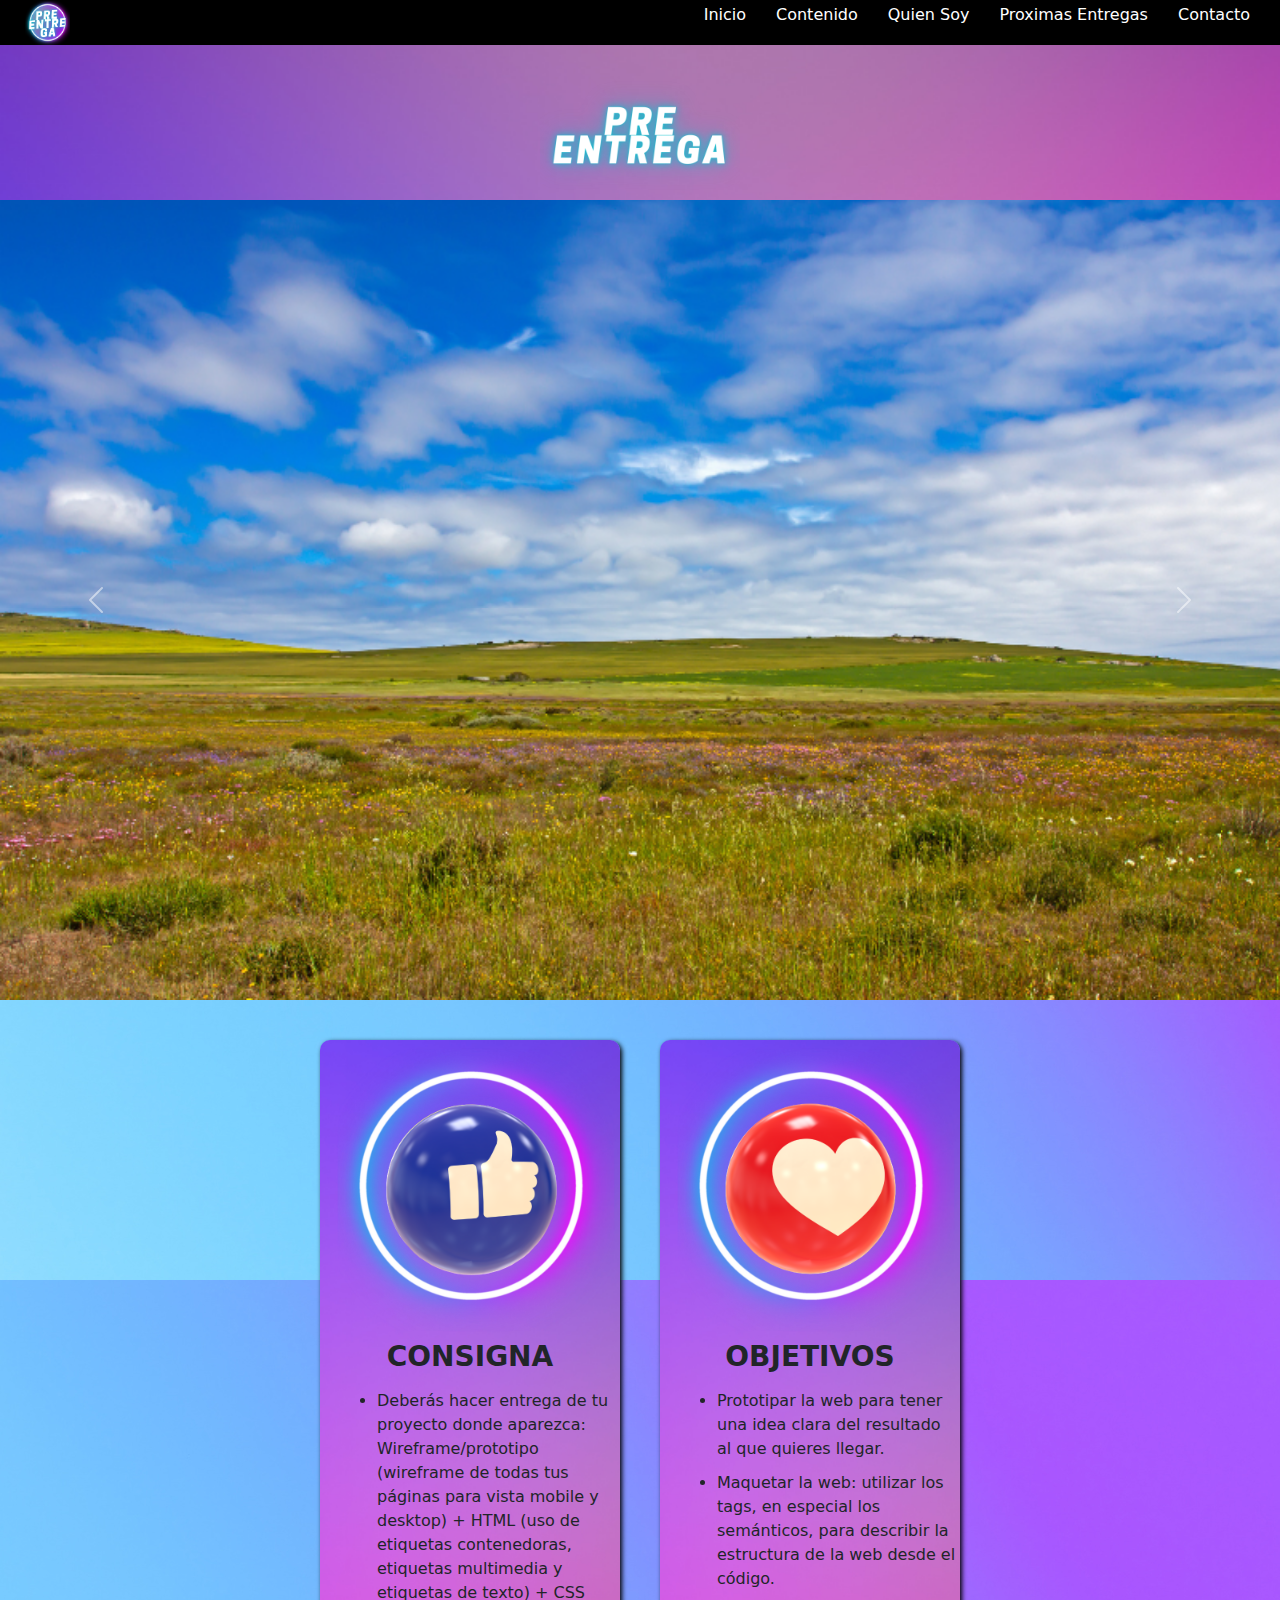
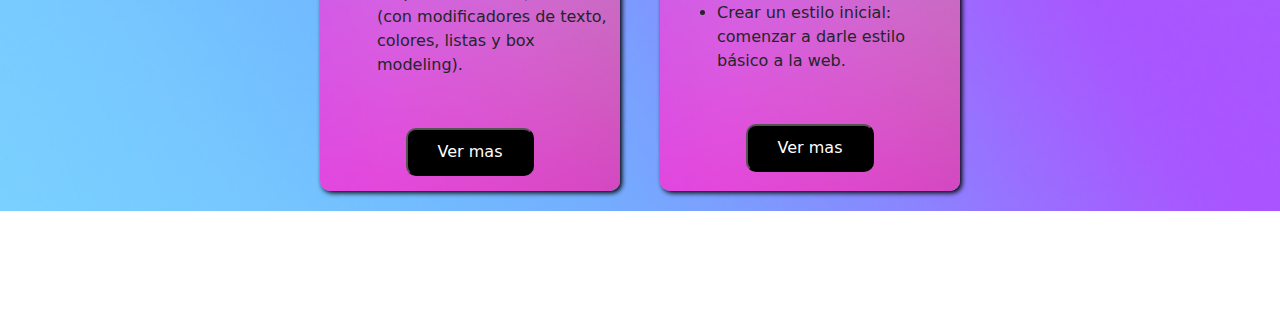
<file: index.html>
<!DOCTYPE html>
<html lang="en">
<head>
    <meta charset="UTF-8">
    <meta http-equiv="X-UA-Compatible" content="IE=edge">
    <meta name="viewport" content="width=device-width, initial-scale=1.0">
    <title>PreEntrega</title>
    <link rel="stylesheet" href="./assets/css/style.css">
    <link href="https://cdn.jsdelivr.net/npm/bootstrap@5.2.2/dist/css/bootstrap.min.css" rel="stylesheet"> 
    <link rel="preconnect" href="https://fonts.googleapis.com"> 
    <link rel="preconnect" href="https://fonts.gstatic.com" crossorigin> 
    <link href="https://fonts.googleapis.com/css2?family=Roboto:wght@100;300;400;500;700;900&display=swap" rel="stylesheet">
</head>
<body>
    <nav>
        <div class="logo">
            <a href="./index.html"><img src="./assets/css/img/logo.png" alt="logo"></a>
        </div>
        <ul>
            <li><a href="./index.html">Inicio</a></li>
            <li><a href="./pages/contenido.html">Contenido</a></li>
            <li><a href="./pages/quiensoy.html">Quien Soy</a></li>
            <li><a href="./pages/proximasentregas.html">Proximas Entregas</a></li>
            <li><a href="./pages/contacto.html">Contacto</a></li>
        </ul>
    </nav>
    <header>
        <div class="header__inicio">
            <img src="./assets/css/img/titulo-header.png" alt="titulo-header">
        </div>
    </header>
    <main>
    <div id="carouselExampleControls" class="carousel slide" data-bs-ride="carousel">
        <div class="carousel-inner">
          <div class="carousel-item active">
            <img src="./assets/css/img/3.png" class="d-block w-100" alt="...">
          </div>
          <div class="carousel-item">
            <img src="./assets/css/img/1.png" class="d-block w-100" alt="...">
          </div>
          <div class="carousel-item">
            <img src="./assets/css/img/2.png" class="d-block w-100" alt="...">
          </div>
        </div>
        <button class="carousel-control-prev" type="button" data-bs-target="#carouselExampleControls" data-bs-slide="prev">
          <span class="carousel-control-prev-icon" aria-hidden="true"></span>
          <span class="visually-hidden">Previous</span>
        </button>
        <button class="carousel-control-next" type="button" data-bs-target="#carouselExampleControls" data-bs-slide="next">
          <span class="carousel-control-next-icon" aria-hidden="true"></span>
          <span class="visually-hidden">Next</span>
        </button>
      </div>
        <section class="tarjetas">
            <div class="tarjeta">
                <img class="tarjeta__img__inicio" src="./assets/css/img/emoji5-tarjeta.png" alt="emoji1">
                <h3 class="tarjeta__titulo__inicio">Consigna</h3>
                <div class="tarjeta__cont">
                    <ul> 
                        <li>Deberás hacer entrega de tu proyecto donde aparezca: Wireframe/prototipo (wireframe de todas tus páginas para vista mobile y desktop) + HTML (uso de etiquetas contenedoras, etiquetas multimedia y etiquetas de texto) + CSS (con modificadores de texto, colores, listas y box modeling).</li>
                    </ul>
                </div>
                <a href="./pages/contenido.html"><button class="tarjeta__boton">Ver mas</button></a>
            </div>
            <div class="tarjeta">
                <img class="tarjeta__img__inicio" src="./assets/css/img/emoji4-tarjeta.png" alt="emoji2">
                <h3 class="tarjeta__titulo__inicio">Objetivos</h3>
                <div class="tarjeta__cont">
                    <ul> 
                        <li>Prototipar la web para tener una idea clara del resultado al que quieres llegar.</li> 
                        <li>Maquetar la web: utilizar los tags, en especial los semánticos, para describir la estructura de la web desde el código.</li>
                        <li>Crear un estilo inicial: comenzar a darle estilo básico a la web.</li>
                    </ul>
                </div>
                <a href="./pages/contenido.html"><button class="tarjeta__boton">Ver mas</button></a>
            </div>
        </section>
    </main>
    <footer>
        <div>
            <a href="https://www.instagram.com/" target="_blank"><img src="./assets/css/img/redes/instagram-logo.png" alt="instagram"></a>
            <a href="https://ar.linkedin.com/" target="_blank"><img src="./assets/css/img/redes/linkedln-logo.png" alt="linkedin"></a>
            <a href="https://www.twitter.com/" target="_blank"><img src="./assets/css/img/redes/twitter-logo.png" alt="twitter"></a>
        </div>
    </footer>
    <script src="https://cdn.jsdelivr.net/npm/bootstrap@5.2.2/dist/js/bootstrap.bundle.min.js" integrity="sha384-OERcA2EqjJCMA+/3y+gxIOqMEjwtxJY7qPCqsdltbNJuaOe923+mo//f6V8Qbsw3" crossorigin="anonymous"></script>
</body>
</html>
</file>
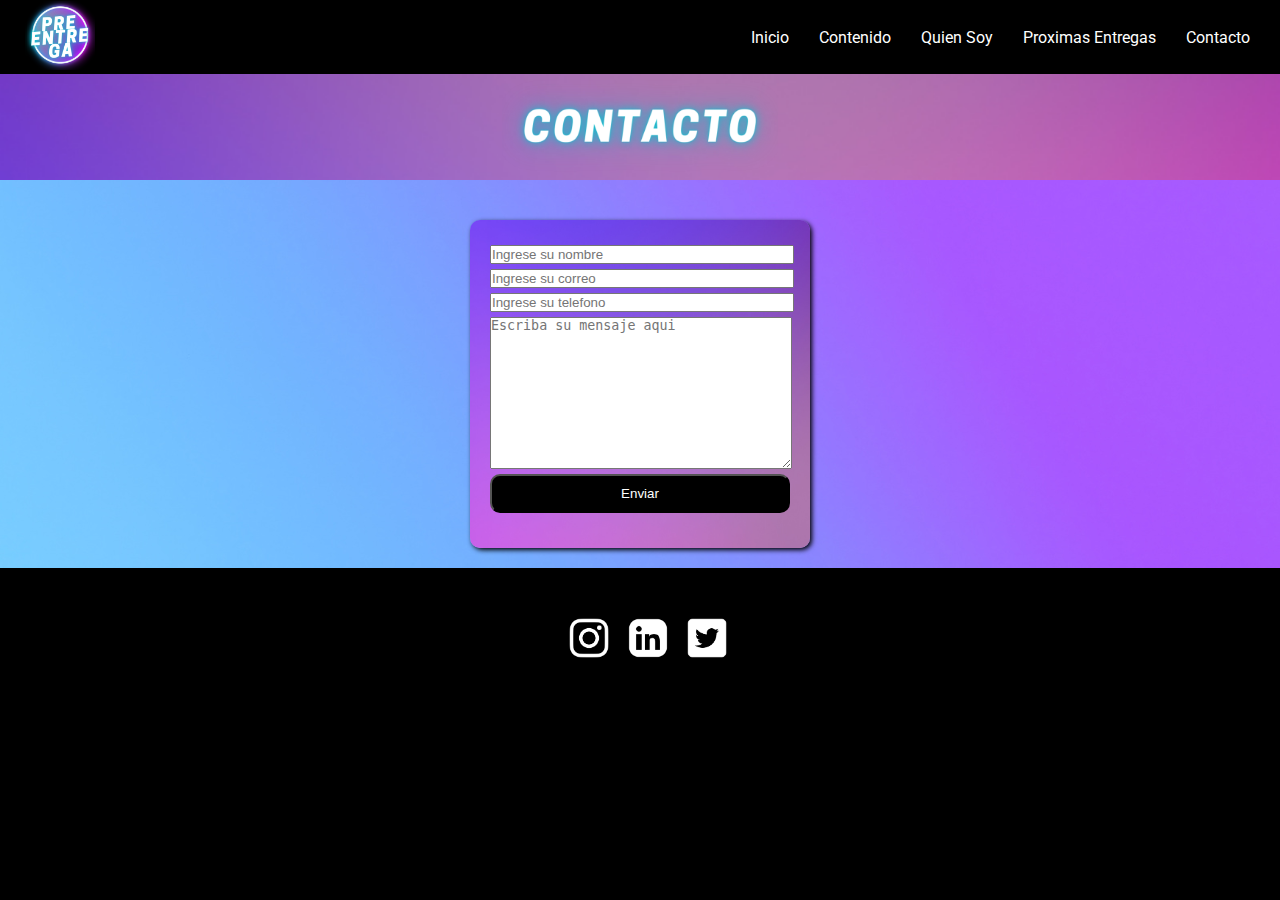
<file: pages/contacto.html>
<!DOCTYPE html>
<html lang="en">
<head>
    <meta charset="UTF-8">
    <meta http-equiv="X-UA-Compatible" content="IE=edge">
    <meta name="viewport" content="width=device-width, initial-scale=1.0">
    <title>PreEntrega</title>
    <link rel="stylesheet" href="../assets/css/style.css">
    <link rel="shortcut icon" href="../assets/css/img/faviconlogo.png">
    <link rel="preconnect" href="https://fonts.googleapis.com"> 
    <link rel="preconnect" href="https://fonts.gstatic.com" crossorigin> 
    <link href="https://fonts.googleapis.com/css2?family=Roboto:wght@100;300;400;500;700;900&display=swap" rel="stylesheet">
</head>
<body>
    <nav>
        <div class="logo">
            <a href="../index.html"><img src="../assets/css/img/logo.png" alt="logo"></a>
        </div>
        <ul>
            <li><a href="../index.html">Inicio</a></li>
            <li><a href="./contenido.html">Contenido</a></li>
            <li><a href="./quiensoy.html">Quien Soy</a></li>
            <li><a href="./proximasentregas.html">Proximas Entregas</a></li>
            <li><a href="./contacto.html">Contacto</a></li>
        </ul>
    </nav>
    <header>
        <div class="header__pages">
            <img class="header__titulo__proximas" src="../assets/css/img/titulo-header-contacto.png" alt="titulo-header">
        </div>
    </header>
    <main>
        <section class="tarjetas">
            <form action="" method="get">
                <input type="text" name="nombre" placeholder="Ingrese su nombre">
                <input type="text" name="correo" placeholder="Ingrese su correo">
                <input type="text" name="telefono" placeholder="Ingrese su telefono">
                <textarea name="mensaje" id="" cols="30" rows="10" placeholder="Escriba su mensaje aqui"></textarea>
                <input type="button" value="Enviar" class="tarjeta__boton">
            </form>
        </section>
    </main>
    <footer>
        <div>
            <a href="https://www.instagram.com/" target="_blank"><img src="../assets/css/img/redes/instagram-logo.png" alt="instagram"></a>
            <a href="https://ar.linkedin.com/" target="_blank"><img src="../assets/css/img/redes/linkedln-logo.png" alt="linkedin"></a>
            <a href="https://www.twitter.com/" target="_blank"><img src="../assets/css/img/redes/twitter-logo.png" alt="twitter"></a>
        </div>
    </footer>
</body>
</html>
</file>
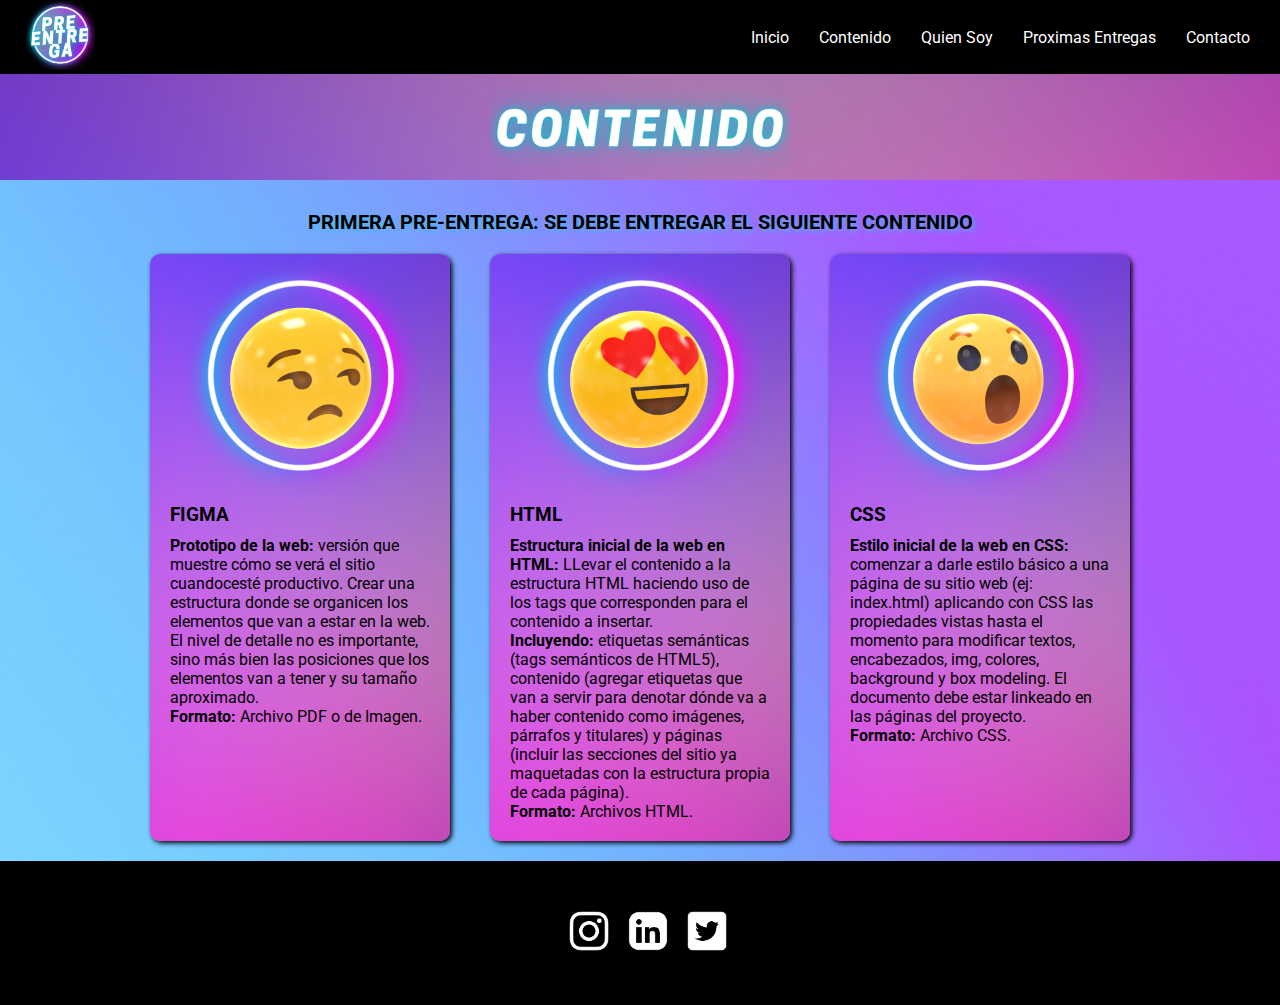
<file: pages/contenido.html>
<!DOCTYPE html>
<html lang="en">
<head>
    <meta charset="UTF-8">
    <meta http-equiv="X-UA-Compatible" content="IE=edge">
    <meta name="viewport" content="width=device-width, initial-scale=1.0">
    <title>PreEntrega</title>
    <link rel="stylesheet" href="../assets/css/style.css">
    <link rel="shortcut icon" href="../assets/css/img/faviconlogo.png">
    <link rel="preconnect" href="https://fonts.googleapis.com"> 
    <link rel="preconnect" href="https://fonts.gstatic.com" crossorigin> 
    <link href="https://fonts.googleapis.com/css2?family=Roboto:wght@100;300;400;500;700;900&display=swap" rel="stylesheet">
</head>
<body>
    <nav>
        <div class="logo">
            <a href="../index.html"><img src="../assets/css/img/logo.png" alt="logo"></a>
        </div>
        <ul>
            <li><a href="../index.html">Inicio</a></li>
            <li><a href="./contenido.html">Contenido</a></li>
            <li><a href="./quiensoy.html">Quien Soy</a></li>
            <li><a href="./proximasentregas.html">Proximas Entregas</a></li>
            <li><a href="./contacto.html">Contacto</a></li>
        </ul>
    </nav>
    <header>
        <div class="header__pages">
            <img src="../assets/css/img/titulo-header-contenido.png" alt="titulo-header">
        </div>
    </header>
    <main>
        <h1 class="titulo__pages">Primera pre-entrega: Se debe entregar el siguiente contenido</h1>
        <section class="tarjetas">
            <div class="tarjeta">
                <img class="tarjeta__img__contenido" src="../assets/css/img/emoji3-tarjeta.png" alt="emoji1">
                <div class="tarjeta__cont__contenido">
                    <h3>FIGMA</h3>
                    <p><b>Prototipo de la web:</b> versión que muestre cómo se verá el sitio cuandocesté productivo. Crear una estructura donde se organicen los elementos que van a estar en la web. El nivel de detalle no es importante, sino más bien las posiciones que los elementos van a tener y su tamaño aproximado.</p>
                    <p><b>Formato:</b> Archivo PDF o de Imagen.</p>
                </div>
            </div>
             <div class="tarjeta">
                <img class="tarjeta__img__contenido" src="../assets/css/img/emoji2-tarjeta.png" alt="emoji1">
                <div class="tarjeta__cont__contenido">
                    <h3>HTML</h3> 
                    <p><b>Estructura inicial de la web en HTML:</b> LLevar el contenido a la estructura HTML haciendo uso de los tags que corresponden para el contenido a insertar.</p>
                    <p><b>Incluyendo:</b> etiquetas semánticas (tags semánticos de HTML5), contenido (agregar etiquetas que van a servir para denotar dónde va a haber contenido como imágenes, párrafos y titulares) y páginas (incluir las secciones del sitio ya maquetadas con la estructura propia de cada página).</p> 
                    <p><b>Formato:</b> Archivos HTML.</p>                                   
                </div>
            </div>
            <div class="tarjeta">
                <img class="tarjeta__img__contenido" src="../assets/css/img/emoji1-tarjeta.png" alt="emoji1">
                <div class="tarjeta__cont__contenido">
                    <h3>CSS</h3>        
                    <p><b>Estilo inicial de la web en CSS:</b> comenzar a darle estilo básico a una página de su sitio web (ej: index.html) aplicando con CSS las propiedades vistas hasta el momento para modificar textos, encabezados, img, colores, background y box modeling. El documento debe estar linkeado en las páginas del proyecto.</p>
                    <p><b>Formato:</b> Archivo CSS.</p>
                </div>
            </div>
        </section>        
    </main>
    <footer>
        <div>
            <a href="https://www.instagram.com/" target="_blank"><img src="../assets/css/img/redes/instagram-logo.png" alt="instagram"></a>
            <a href="https://ar.linkedin.com/" target="_blank"><img src="../assets/css/img/redes/linkedln-logo.png" alt="linkedin"></a>
            <a href="https://www.twitter.com/" target="_blank"><img src="../assets/css/img/redes/twitter-logo.png" alt="twitter"></a>
        </div>
    </footer>
</body>
</html>
</file>
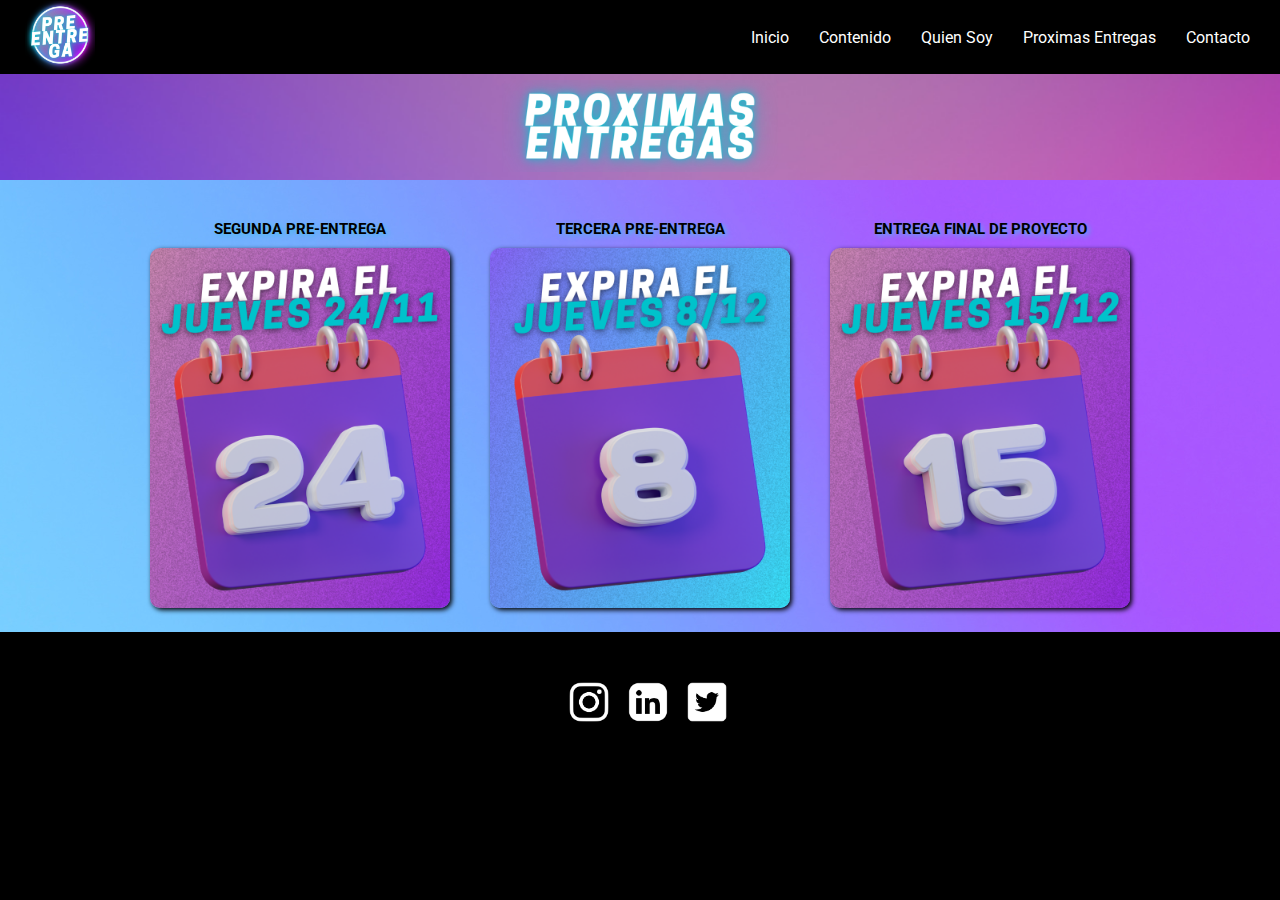
<file: pages/proximasentregas.html>
<!DOCTYPE html>
<html lang="en">
<head>
    <meta charset="UTF-8">
    <meta http-equiv="X-UA-Compatible" content="IE=edge">
    <meta name="viewport" content="width=device-width, initial-scale=1.0">
    <title>PreEntrega</title>
    <link rel="stylesheet" href="../assets/css/style.css">
    <link rel="shortcut icon" href="../assets/css/img/faviconlogo.png">
    <link rel="preconnect" href="https://fonts.googleapis.com"> 
    <link rel="preconnect" href="https://fonts.gstatic.com" crossorigin> 
    <link href="https://fonts.googleapis.com/css2?family=Roboto:wght@100;300;400;500;700;900&display=swap" rel="stylesheet">
</head>
<body>
    <nav>
        <div class="logo">
            <a href="../index.html"><img src="../assets/css/img/logo.png" alt="logo"></a>
        </div>
        <ul>
            <li><a href="../index.html">Inicio</a></li>
            <li><a href="./contenido.html">Contenido</a></li>
            <li><a href="./quiensoy.html">Quien Soy</a></li>
            <li><a href="./proximasentregas.html">Proximas Entregas</a></li>
            <li><a href="./contacto.html">Contacto</a></li>
        </ul>
    </nav>
    <header>
        <div class="header__pages">
            <img class="header__titulo__proximas" src="../assets/css/img/titulo-header-proximasentregas.png" alt="titulo-header">
        </div>
    </header>
    <main>
        <section class="tarjetas">
            <div class="tarjeta__proximas">
                <div class="tarjeta__cont__proximas">
                    <h3>Segunda pre-entrega</h3>
                    <img class="proximas__imagen" src="../assets/css/img/prox24.png" alt="img-quiensoy">
                </div>
            </div>
            <div class="tarjeta__proximas">
                <div class="tarjeta__cont__proximas">
                    <h3>Tercera pre-entrega</h3>
                    <img class="proximas__imagen" src="../assets/css/img/prox8.png" alt="img-quiensoy">
                </div>
            </div>
            <div class="tarjeta__proximas">
                <div class="tarjeta__cont__proximas">
                    <h3>Entrega final de proyecto</h3>
                    <img class="proximas__imagen" src="../assets/css/img/prox15.png" alt="img-quiensoy">
                </div>
            </div>
        </section>
    </main>
    <footer>
        <div>
            <a href="https://www.instagram.com/" target="_blank"><img src="../assets/css/img/redes/instagram-logo.png" alt="instagram"></a>
            <a href="https://ar.linkedin.com/" target="_blank"><img src="../assets/css/img/redes/linkedln-logo.png" alt="linkedin"></a>
            <a href="https://www.twitter.com/" target="_blank"><img src="../assets/css/img/redes/twitter-logo.png" alt="twitter"></a>
        </div>
    </footer>
</body>
</html>
</file>
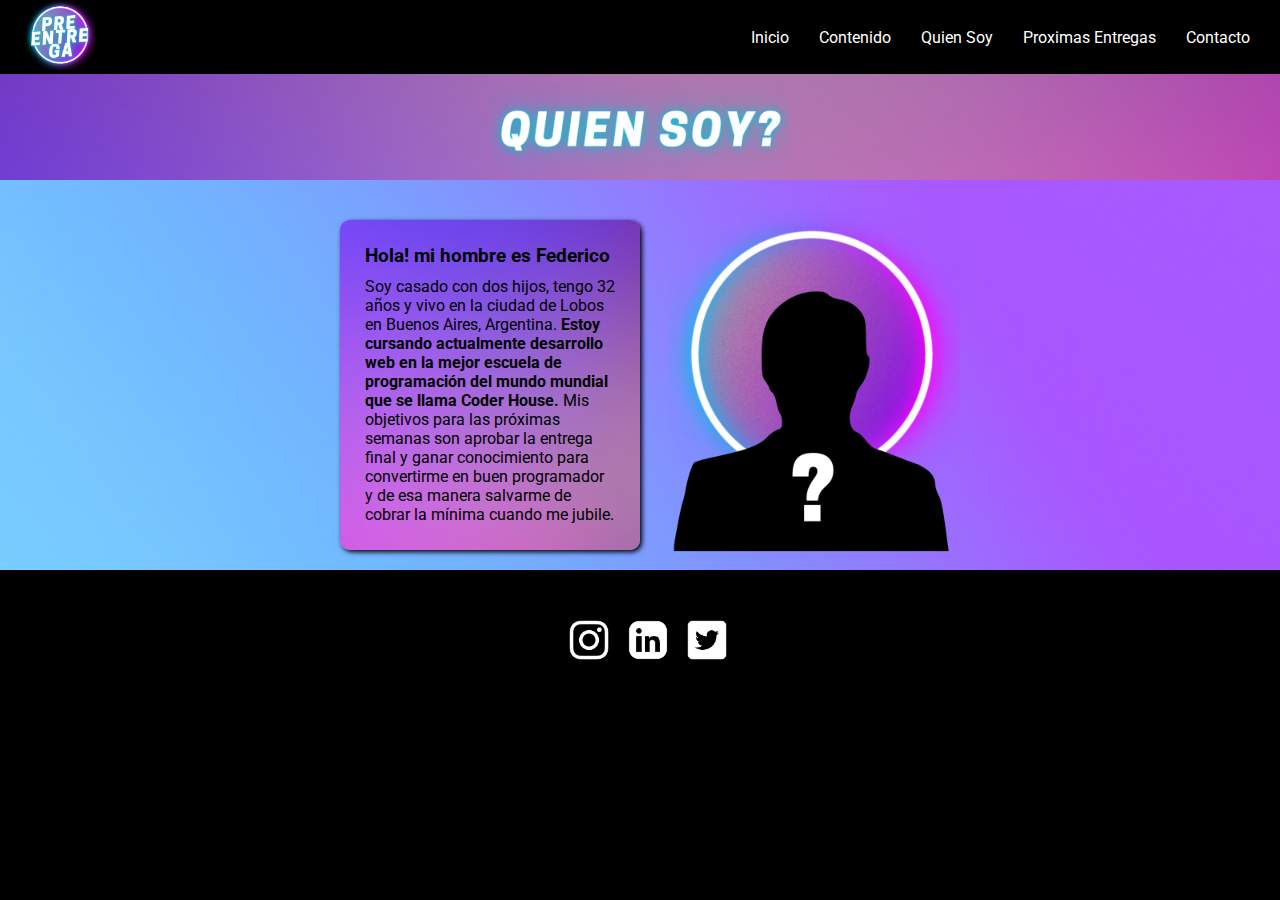
<file: pages/quiensoy.html>
<!DOCTYPE html>
<html lang="en">
<head>
    <meta charset="UTF-8">
    <meta http-equiv="X-UA-Compatible" content="IE=edge">
    <meta name="viewport" content="width=device-width, initial-scale=1.0">
    <title>PreEntrega</title>
    <link rel="stylesheet" href="../assets/css/style.css">
    <link rel="shortcut icon" href="../assets/css/img/faviconlogo.png">
    <link rel="preconnect" href="https://fonts.googleapis.com"> 
    <link rel="preconnect" href="https://fonts.gstatic.com" crossorigin> 
    <link href="https://fonts.googleapis.com/css2?family=Roboto:wght@100;300;400;500;700;900&display=swap" rel="stylesheet">
</head>
<body>
    <nav>
        <div class="logo">
            <a href="../index.html"><img src="../assets/css/img/logo.png" alt="logo"></a>
        </div>
        <ul>
            <li><a href="../index.html">Inicio</a></li>
            <li><a href="./contenido.html">Contenido</a></li>
            <li><a href="./quiensoy.html">Quien Soy</a></li>
            <li><a href="./proximasentregas.html">Proximas Entregas</a></li>
            <li><a href="./contacto.html">Contacto</a></li>
        </ul>
    </nav>
    <header>
        <div class="header__pages">
            <img src="../assets/css/img/titulo-header-quiensoy.png" alt="titulo-header">
        </div>
    </header>
    <main>
        <section class="tarjetas">
            <div class="tarjeta">
                <div class="tarjeta__cont__quiensoy">
                    <h3>Hola! mi hombre es Federico</h3>
                    <p>Soy casado con dos hijos, tengo 32 años y vivo en la ciudad de Lobos en Buenos Aires, Argentina. <b>Estoy cursando actualmente desarrollo web en la mejor escuela de programación del mundo mundial que se llama Coder House.</b> Mis objetivos para las próximas semanas son aprobar la entrega final y ganar conocimiento para convertirme en buen programador y de esa manera salvarme de cobrar la mínima cuando me jubile. </p>
                </div>
            </div>
            <img class="quiensoy__imagen" src="../assets/css/img/quiensoy-main.png" alt="img-quiensoy">
        </section>
    </main>
    <footer>
        <div>
            <a href="https://www.instagram.com/" target="_blank"><img src="../assets/css/img/redes/instagram-logo.png" alt="instagram"></a>
            <a href="https://ar.linkedin.com/" target="_blank"><img src="../assets/css/img/redes/linkedln-logo.png" alt="linkedin"></a>
            <a href="https://www.twitter.com/" target="_blank"><img src="../assets/css/img/redes/twitter-logo.png" alt="twitter"></a>
        </div>
    </footer>
</body>
</html>
</file>
<file: assets/css/style.css>
*{
margin: 0;
padding: 0;
}

body{
    background-color: black;
    font-family: 'Roboto', sans-serif;
}

nav{
    background-color: rgb(0, 0, 0);
    display: flex;
    width: 100%;
    position: fixed;
    justify-content: space-between;
    align-items: center;
    font-weight: 400;
}

nav img{
    width: 70px;
    padding-left: 25px;
}

nav ul{
    list-style-type: none;
    display: flex;
}

nav li a{
    text-decoration: none;
    color: white;
    padding-right: 30px;
}

nav li a:hover{
    color: #47B9EB;
}

.header__inicio{
    background-image: url(./img/fondo-header.png);
    background-size: cover;
    width: 100%;
    height: 200px;
    display: flex;
    justify-content: center;
    padding-top: 80px;
}

.header__pages{
    background-image: url(./img/fondo-header.png);
    background-size: cover;
    width: 100%;
    height: 100px;
    display: flex;
    justify-content: center;
    padding-top: 80px;
}

.header__titulo__proximas{
    padding-bottom: 8px;
}

main{
    background-image: url(./img/fondo-main.png);
    background-size: auto;
    display: flex;
    flex-direction: column;
    justify-content: center;
}

.titulo__pages{
    text-align: center;
    text-transform: uppercase;
    font-size: 20px;
    color: #000000;
    text-shadow: 2px 2px 5px #47B9EB;
    margin-top: 30px;
    margin-bottom: -20px;
}

.tarjetas{
    display: flex;
    justify-content: center;
    margin-top: 20px;
}

.tarjetas li{
    padding-bottom: 10px;
}

.tarjeta{
    width: 300px;
    background-image: url(./img/fondo-tarjetas.png);
    border-radius: 10px;
    background-size: cover;
    margin: 20px;
    display: flex;
    flex-direction: column;
    align-items: center;
    box-shadow: 2px 2px 5px rgb(0, 0, 0);
}

.tarjeta__proximas{
    width: 300px;
    border-radius: 10px;
    background-size: cover;
    margin: 20px;
    display: flex;
    flex-direction: column;
    align-items: center;
    text-align: center;
}

.tarjeta__proximas h3{
    margin-bottom: 10px;
    text-transform: uppercase;
    font-size: 15px;
    color: #000000;
    text-shadow: 2px 2px 5px #47B9EB;
}

.tarjeta__img__inicio{
    width: 300px;
}

.tarjeta__img__contenido{
    width: 250px;
}

.tarjeta__titulo__inicio{
    text-transform: uppercase;
    font-weight: 800;
    margin-bottom: 15px;
}

.tarjeta__cont{
    padding-bottom: 15px;
    margin-left: 25px;
    margin-right: 3px;
    margin-bottom: 10px;
}

.tarjeta__cont__contenido h3{
    padding-bottom: 10px;
    align-content: center;
}

.tarjeta__cont__contenido{
    margin-left: 20px;
    margin-right: 20px;
    margin-bottom: 20px;
}

.tarjeta__cont__quiensoy h3{
    padding-bottom: 10px;
    align-content: center;
}

.tarjeta__cont__quiensoy{
    margin: 25px;
}

main ul{
    list-style: inherit;
}

.quiensoy__imagen{
    width: 300px;
    padding-bottom: 10px;
}

.proximas__imagen{
    width: 300px;
    border-radius: 10px;
    box-shadow: 2px 2px 5px rgb(0, 0, 0);
}

form{
    width: 300px;
    background-image: url(./img/fondo-tarjetas.png);
    border-radius: 10px;
    background-size: cover;
    margin: 20px;
    display: flex;
    flex-direction: column;
    align-items: flex-start;
    padding: 20px;
    box-shadow: 2px 2px 5px rgb(0, 0, 0);
}

input, textarea{
    width: 300px;
    margin-top: 5px;
}

.tarjeta__boton{
    background-color: black;
    color: white;
    padding: 10px;
    padding-left: 30px;
    padding-right: 30px;
    margin-bottom: 15px;
    border-radius: 10px;
    font-weight: 500
}

button:hover{
    background-color: #47B9EB;
    color: black;
}


footer{
    display: flex;
    justify-content: center;
    margin: 50px;
}

footer img{
    width: 40px;
    padding-left: 15px;
}
</file>
